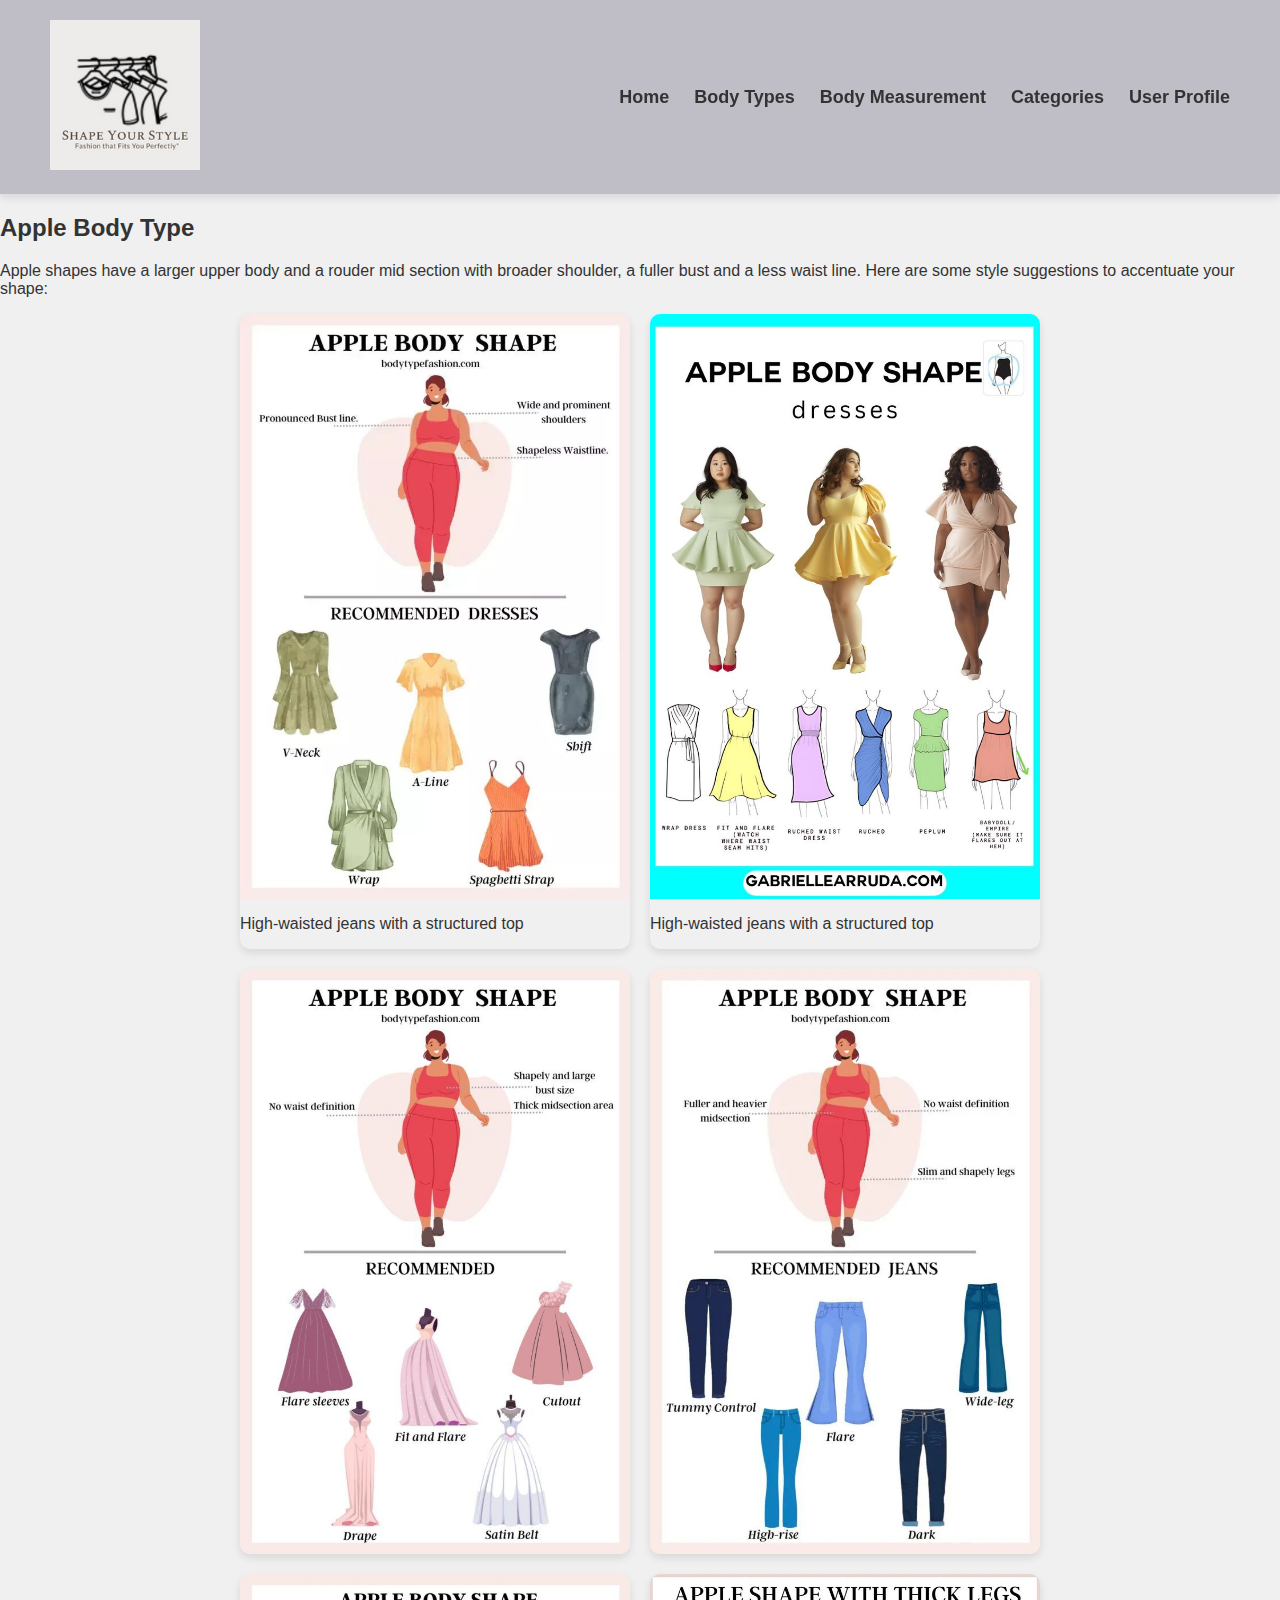
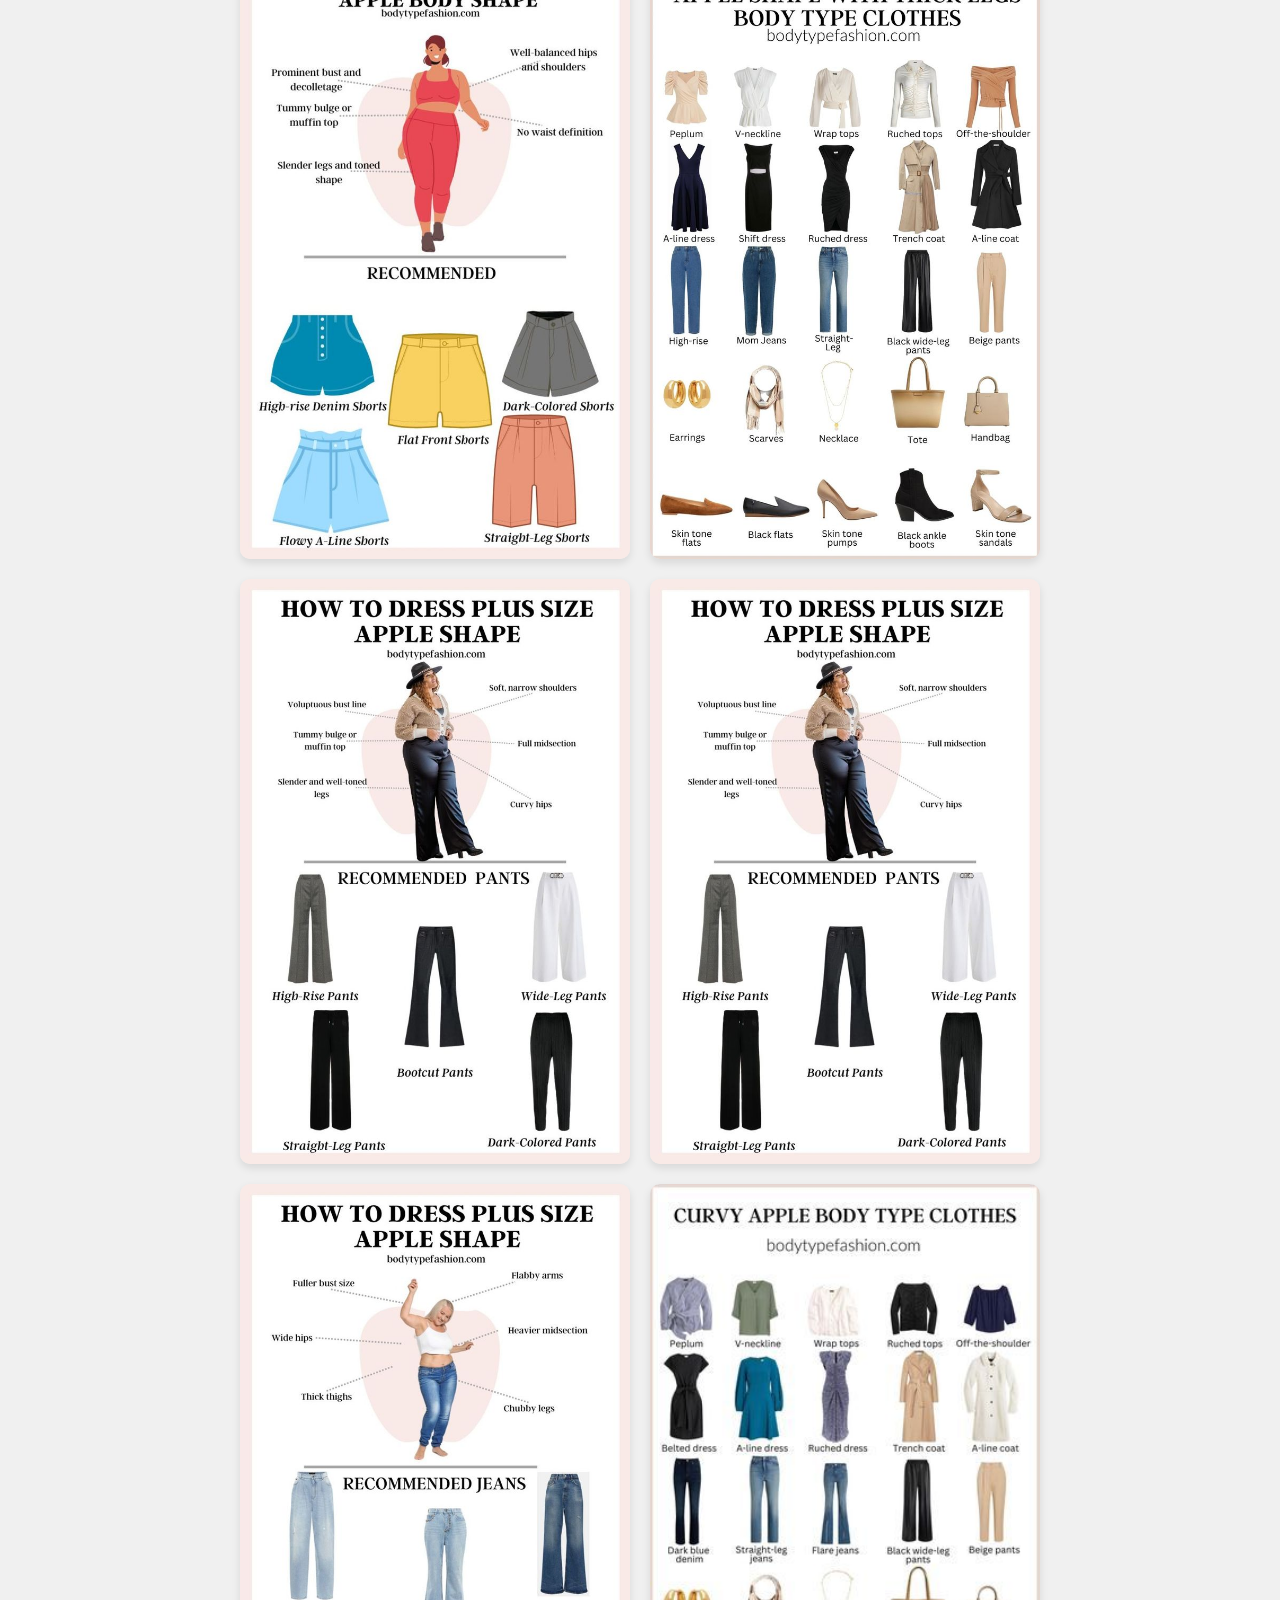
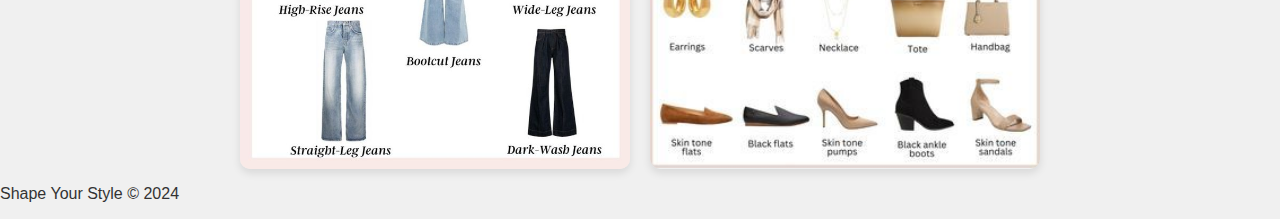
<file: apple.html>
<!DOCTYPE html>
<html lang="en">
<head>
    <meta charset="UTF-8">
    <meta name="viewport" content="width=device-width, initial-scale=1.0">
    <title>Bohemian Wear</title>
    <link rel="stylesheet" href="styles.css">
</head>
<body>
    <!-- Navigation Menu -->
    <header>
        <nav class="navbar">
            <div class="logo">
                <img src="images/logo.png" alt="Shape Your Style Logo">
            </div>
            <ul class="nav-links">
                <li><a href="index.html">Home</a></li>
                <li><a href="body_types.html">Body Types</a></li>
                <li><a href="body_measurement.html">Body Measurement</a></li>
                <li><a href="categories.html">Categories</a></li>
                <li><a href="user_profile.html">User Profile</a></li>
            </ul>
            <div class="hamburger">
                <span></span>
                <span></span>
                <span></span>
            </div>
        </nav>
    </header>
    <main>
        <h2>Apple Body Type</h2>
        <p>Apple shapes have a larger upper body and a rouder mid section with broader shoulder, a fuller bust and a less waist line. Here are some style suggestions to accentuate your shape:</p>
        <div class="masonry-gallery">
            <div class="gallery-item">
                <img src="images/Apple/a1.jpg" alt="Outfit 1">
                <p>High-waisted jeans with a structured top</p>
            </div>
            <div class="gallery-item">
                <img src="images/Apple/a2.jpg" alt="Outfit 2">
                <p>High-waisted jeans with a structured top</p>
            </div>
            <div class="gallery-item">
                <img src="images/Apple/a3.jpg" alt="Outfit 3">
    
            </div>
            <div class="gallery-item">
                <img src="images/Apple/a4.jpg" alt="Outfit 4">
                
            </div>
            <div class="gallery-item">
                <img src="images/Apple/a5.jpg" alt="Outfit 5">
        
            </div>
            <div class="gallery-item">
                <img src="images/Apple/a6.jpeg" alt="Outfit 6">
     
            </div>
            <div class="gallery-item">
                <img src="images/Apple/a7.jpg" alt="Outfit 7">
    
            </div>
            <div class="gallery-item">
                <img src="images/Apple/a8.jpg" alt="Outfit 8">
       
            </div>
            <div class="gallery-item">
                <img src="images/Apple/a9.jpg" alt="Outfit 9">
         
            </div><div class="gallery-item">
                <img src="images/Apple/a10.jpeg" alt="Outfit 10">
             
            </div>
      
        </div>
    </main>

    <footer>
        <p>Shape Your Style © 2024</p>
    </footer>
</body>
</html>
</file>
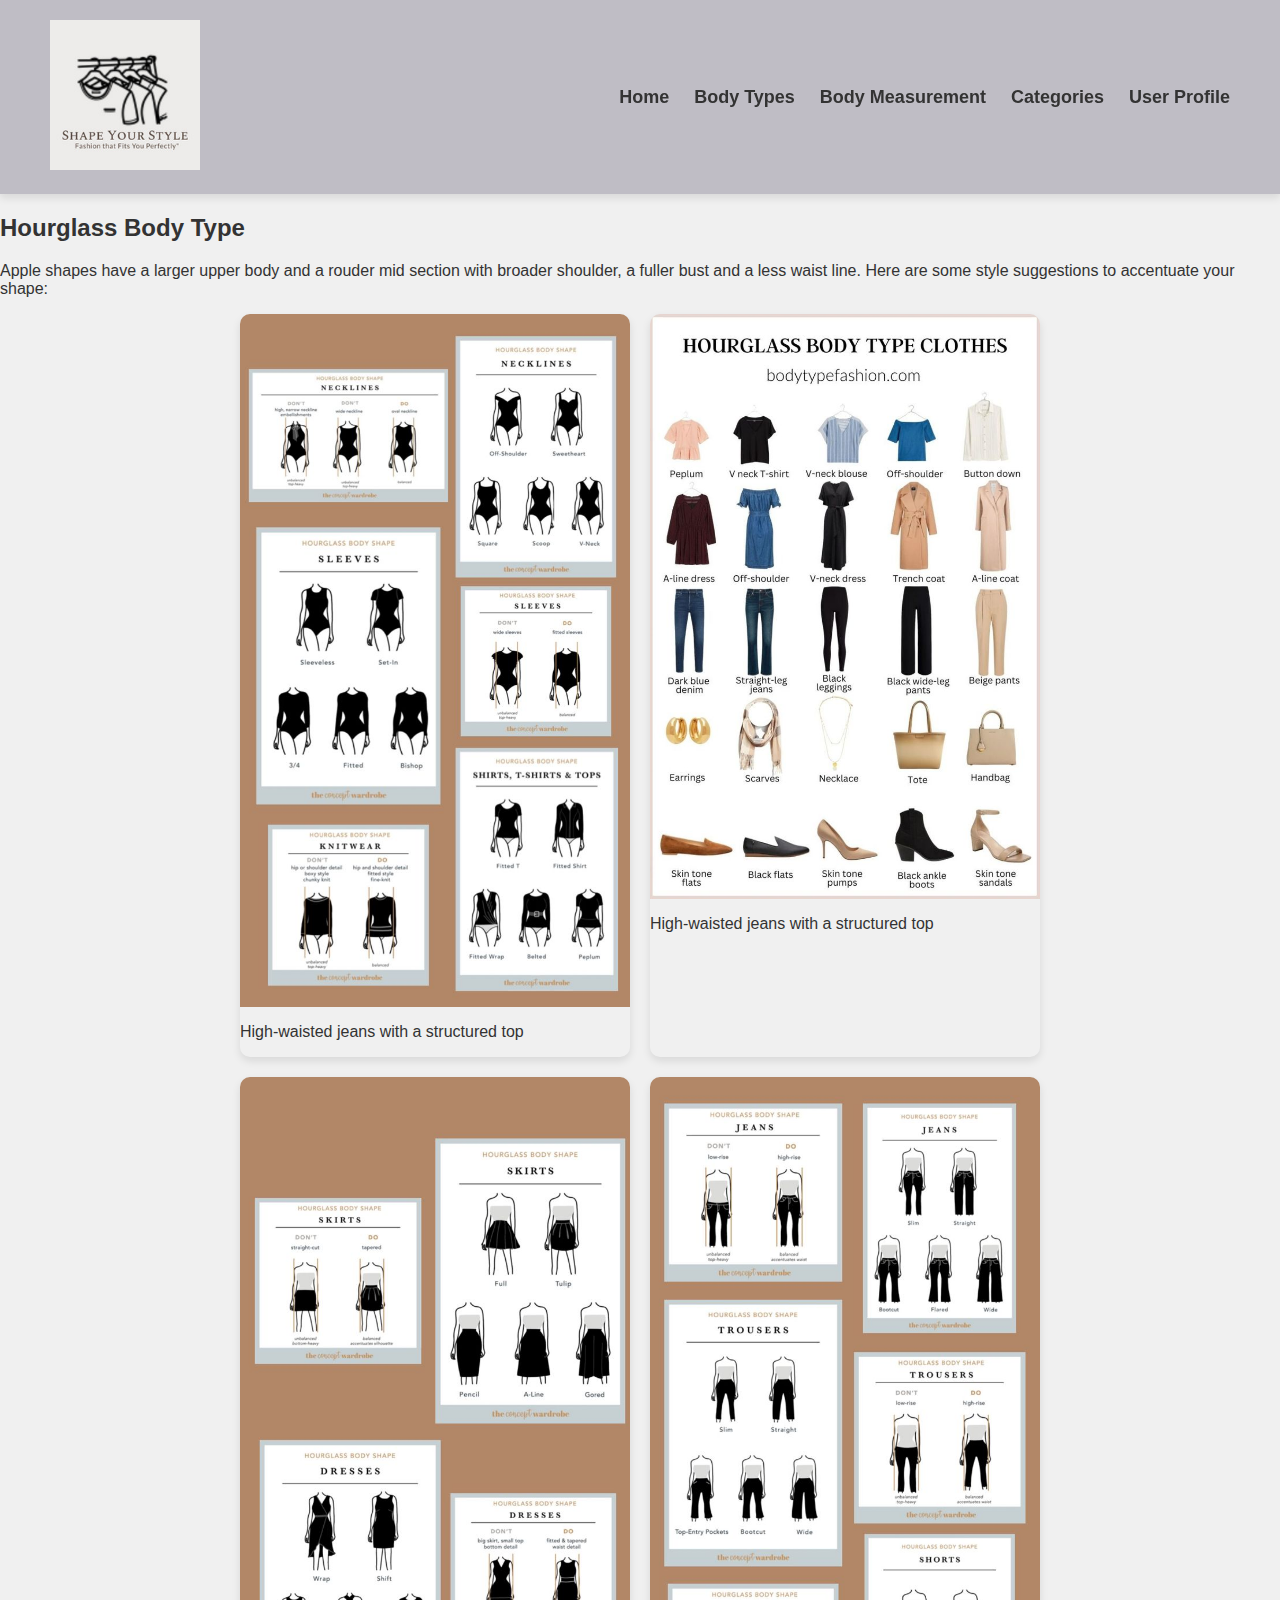
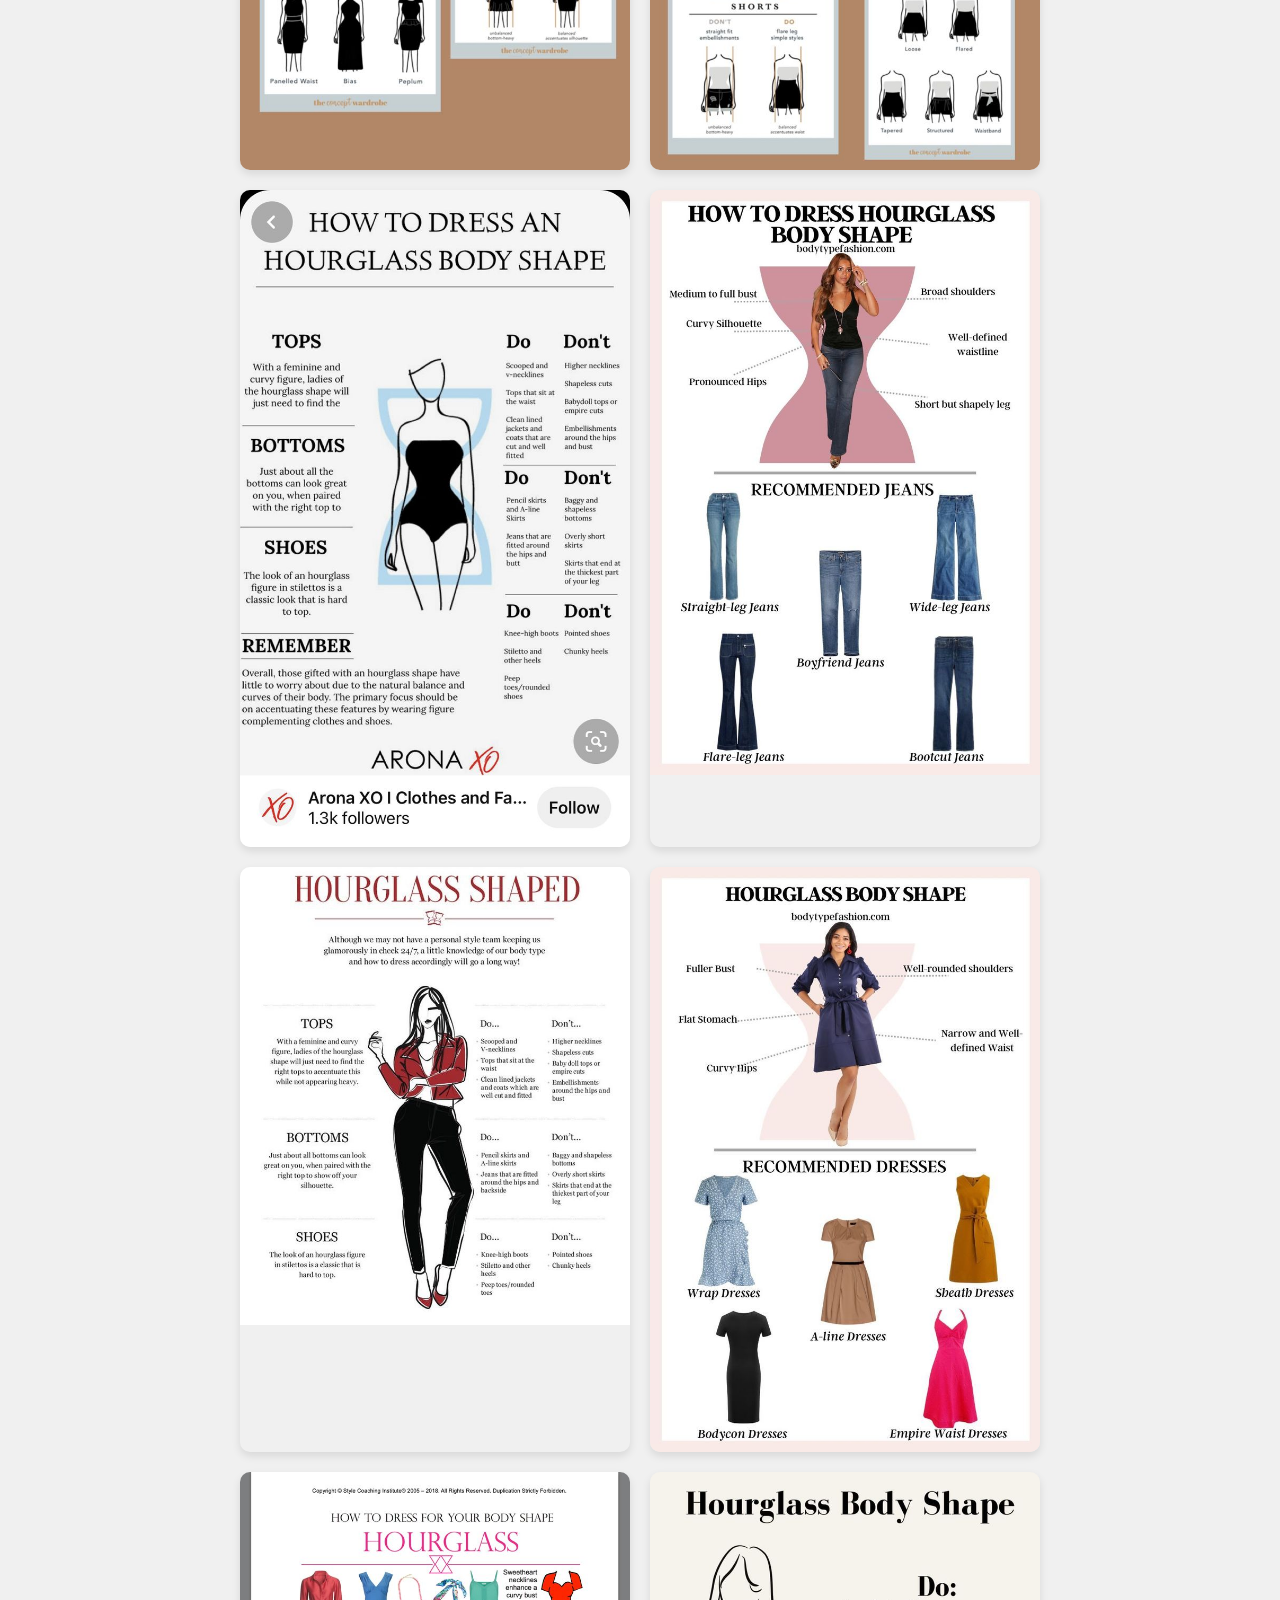
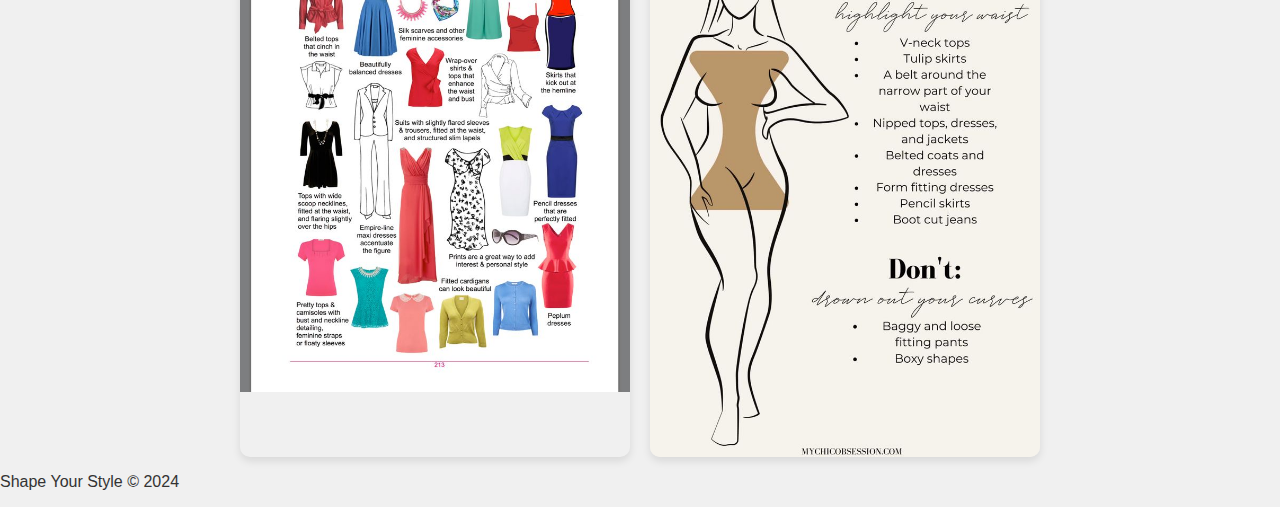
<file: hourglass.html>
<!DOCTYPE html>
<html lang="en">
<head>
    <meta charset="UTF-8">
    <meta name="viewport" content="width=device-width, initial-scale=1.0">
    <title>Bohemian Wear</title>
    <link rel="stylesheet" href="styles.css">
</head>
<body>
    <!-- Navigation Menu -->
    <header>
        <nav class="navbar">
            <div class="logo">
                <img src="images/logo.png" alt="Shape Your Style Logo">
            </div>
            <ul class="nav-links">
                <li><a href="index.html">Home</a></li>
                <li><a href="body_types.html">Body Types</a></li>
                <li><a href="body_measurement.html">Body Measurement</a></li>
                <li><a href="categories.html">Categories</a></li>
                <li><a href="user_profile.html">User Profile</a></li>
            </ul>
            <div class="hamburger">
                <span></span>
                <span></span>
                <span></span>
            </div>
        </nav>
    </header>
    <main>
        <h2>Hourglass Body Type</h2>
        <p>Apple shapes have a larger upper body and a rouder mid section with broader shoulder, a fuller bust and a less waist line. Here are some style suggestions to accentuate your shape:</p>
        <div class="masonry-gallery">
            <div class="gallery-item">
                <img src="images/hourglass/h (1).jpeg" alt="Outfit 1">
                <p>High-waisted jeans with a structured top</p>
            </div>
            <div class="gallery-item">
                <img src="images/hourglass/h (2).jpeg" alt="Outfit 2">
                <p>High-waisted jeans with a structured top</p>
            </div>
            <div class="gallery-item">
                <img src="images/hourglass/h (3).jpeg" alt="Outfit 3">
    
            </div>
            <div class="gallery-item">
                <img src="images/hourglass/h (4).jpeg" alt="Outfit 4">
                
            </div>
            <div class="gallery-item">
                <img src="images/hourglass/h (5).jpeg" alt="Outfit 5">
        
            </div>
            <div class="gallery-item">
                <img src="images/hourglass/h (7).jpeg" alt="Outfit 6">
     
            </div>
            <div class="gallery-item">
                <img src="images/hourglass/h (6).jpeg" alt="Outfit 7">
    
            </div>
            <div class="gallery-item">
                <img src="images/hourglass/h (8).jpeg" alt="Outfit 8">
       
            </div>
            <div class="gallery-item">
                <img src="images/hourglass/h (9).jpeg" alt="Outfit 9">
         
            </div><div class="gallery-item">
                <img src="images/hourglass/h (10).jpeg" alt="Outfit 10">
             
            </div>
      
        </div>
    </main>

    <footer>
        <p>Shape Your Style © 2024</p>
    </footer>
</body>
</html>
</file>
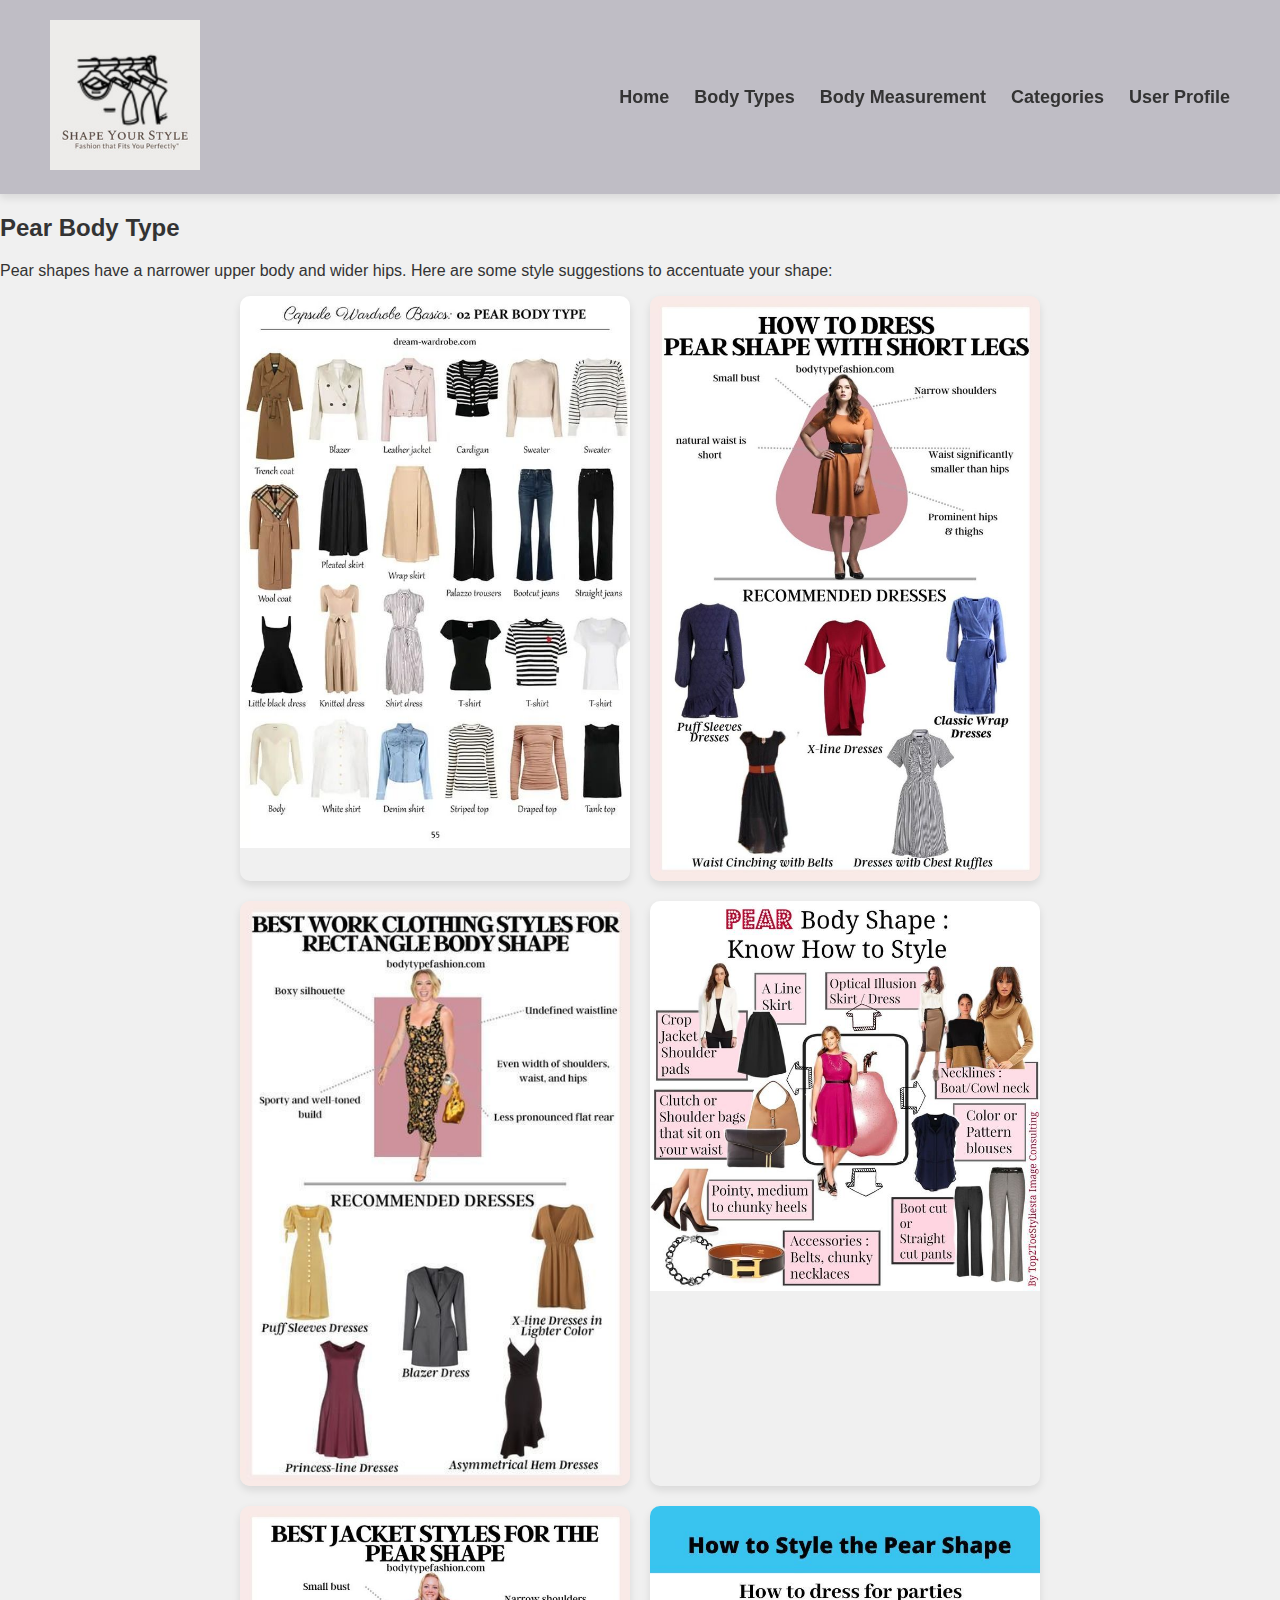
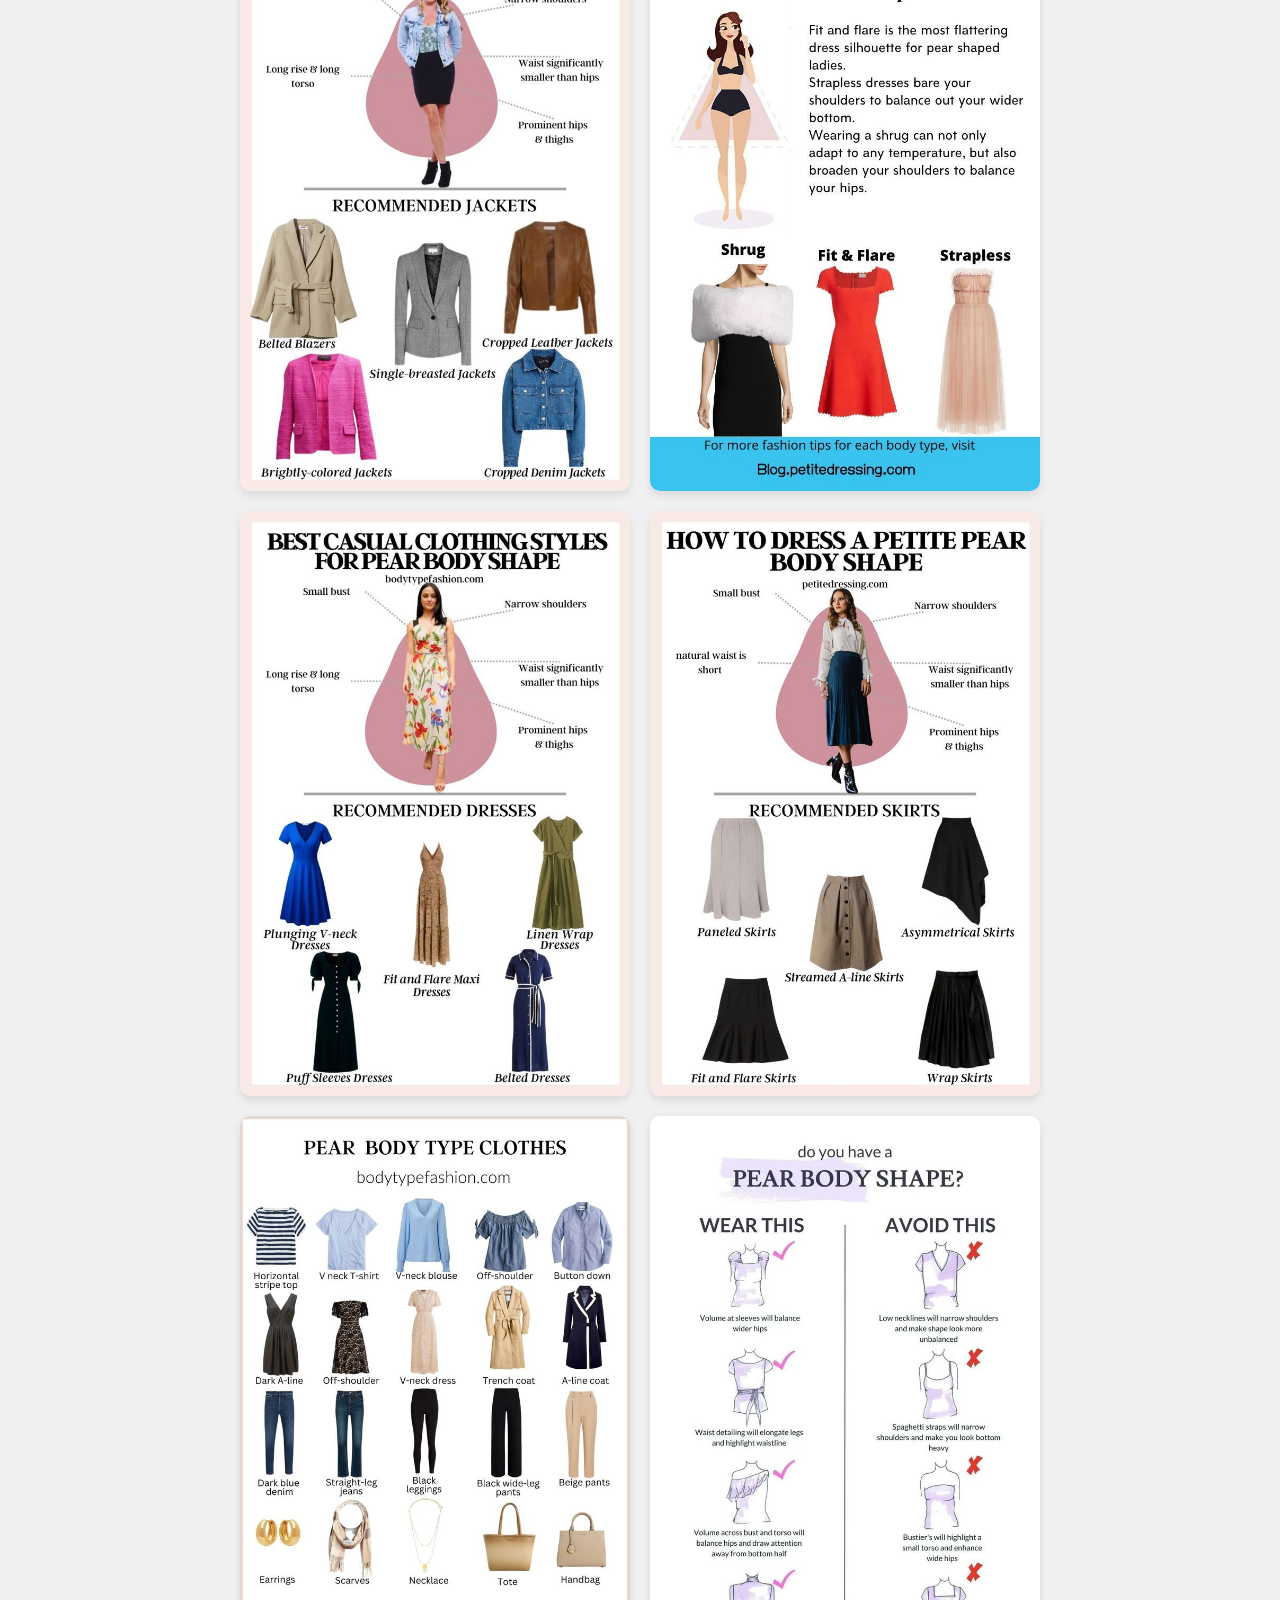
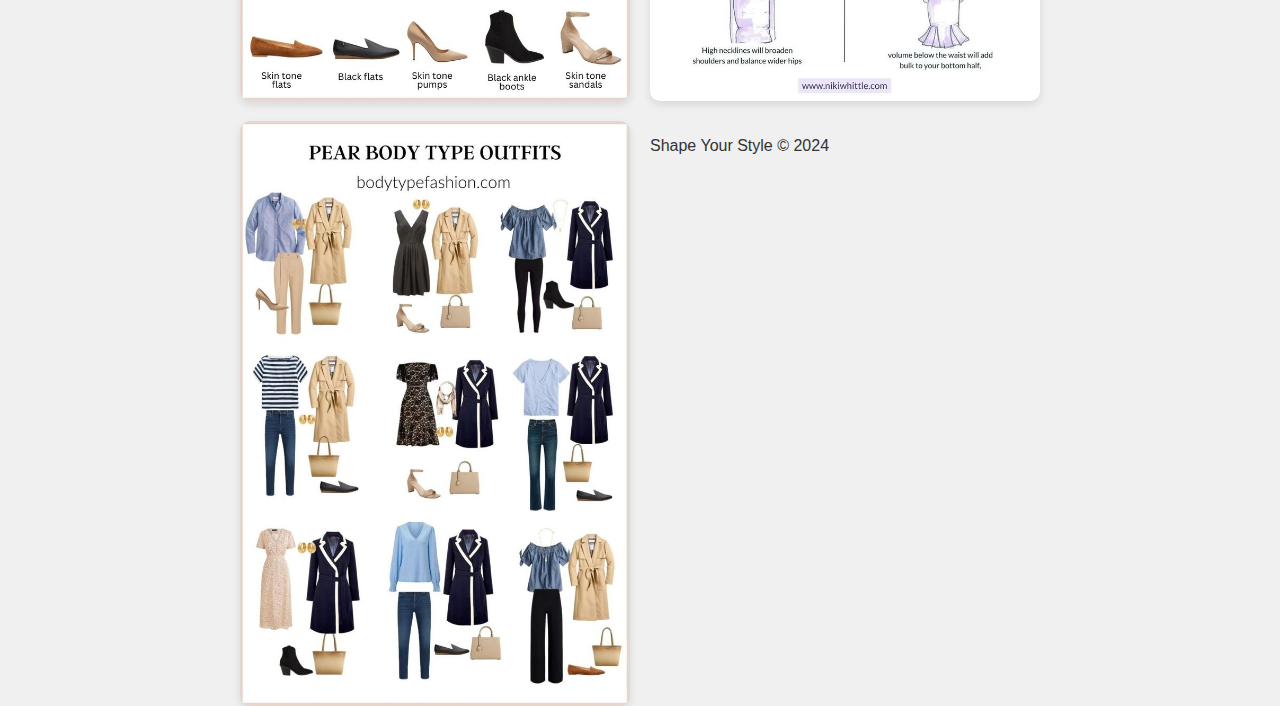
<file: pear.html>
<!DOCTYPE html>
<html lang="en">
<head>
    <meta charset="UTF-8">
    <meta name="viewport" content="width=device-width, initial-scale=1.0">
    <title>Bohemian Wear</title>
    <link rel="stylesheet" href="styles.css">
</head>
<body>
    <!-- Navigation Menu -->
    <header>
        <nav class="navbar">
            <div class="logo">
                <img src="images/logo.png" alt="Shape Your Style Logo">
            </div>
            <ul class="nav-links">
                <li><a href="index.html">Home</a></li>
                <li><a href="body_types.html">Body Types</a></li>
                <li><a href="body_measurement.html">Body Measurement</a></li>
                <li><a href="categories.html">Categories</a></li>
                <li><a href="user_profile.html">User Profile</a></li>
            </ul>
            <div class="hamburger">
                <span></span>
                <span></span>
                <span></span>
            </div>
        </nav>
    </header>
    <main>
        <h2>Pear Body Type</h2>
        <p>Pear shapes have a narrower upper body and wider hips. Here are some style suggestions to accentuate your shape:</p>
        <div class="masonry-gallery">
            <div class="gallery-item">
                <img src="images/pear/p (1).jpeg" alt="Outfit 1">
            </div>
            <div class="gallery-item">
                <img src="images/pear/p (2).jpeg" alt="Outfit 1">
            </div>
            <div class="gallery-item">
                <img src="images/pear/p (3).jpeg" alt="Outfit 1">
            </div>
            <div class="gallery-item">
                <img src="images/pear/p (4).jpeg" alt="Outfit 1">
            </div>
            <div class="gallery-item">
                <img src="images/pear/p (5).jpeg" alt="Outfit 1">
            </div>
            <div class="gallery-item">
                <img src="images/pear/p (6).jpeg" alt="Outfit 1">
            </div>
            <div class="gallery-item">
                <img src="images/pear/p (7).jpeg" alt="Outfit 1">
            </div>
            <div class="gallery-item">
                <img src="images/pear/p (8).jpeg" alt="Outfit 1">
            </div>
            <div class="gallery-item">
                <img src="images/pear/p (9).jpeg" alt="Outfit 1">
            </div>
            <div class="gallery-item">
                <img src="images/pear/p (10).jpeg" alt="Outfit 1">
            </div>
            <div class="gallery-item">
                <img src="images/pear/p (11).jpeg" alt="Outfit 1">
            </div>
            
    <footer>
        <p>Shape Your Style © 2024</p>
    </footer>
</body>
</html>
</file>
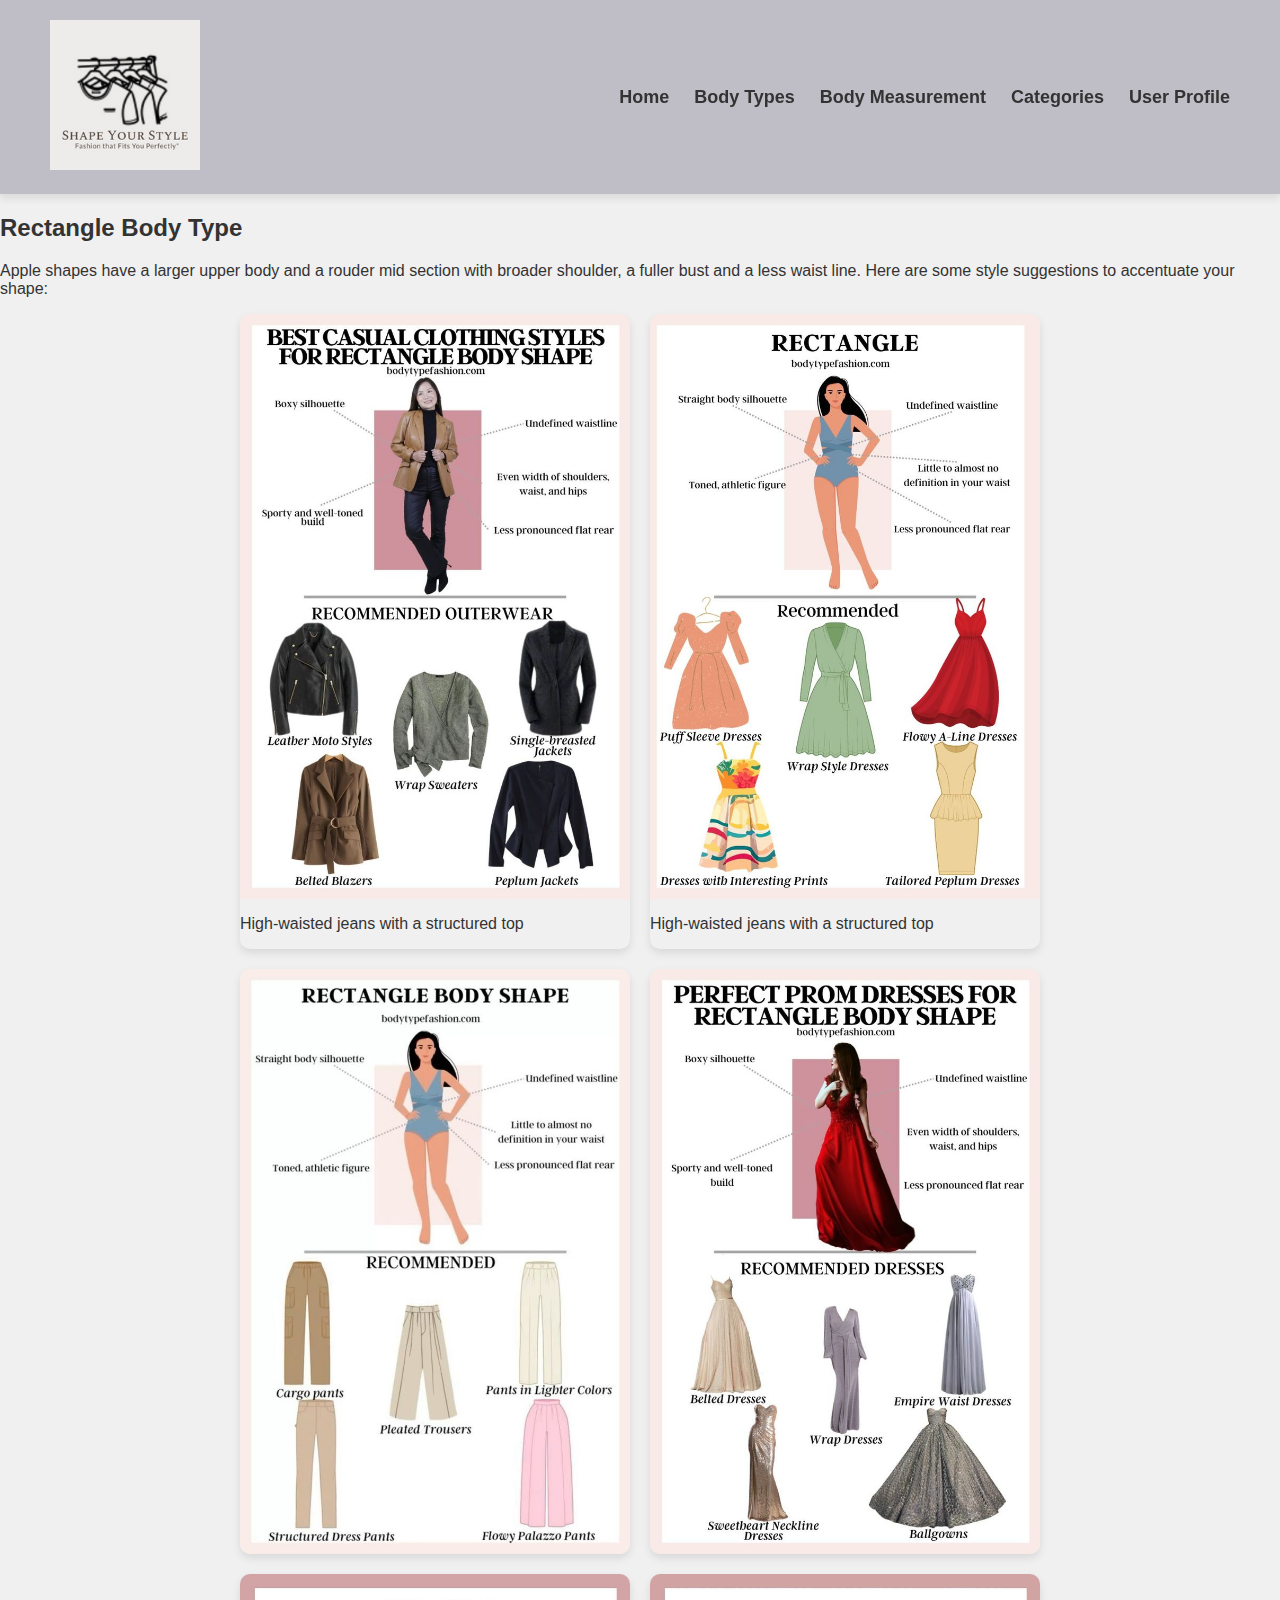
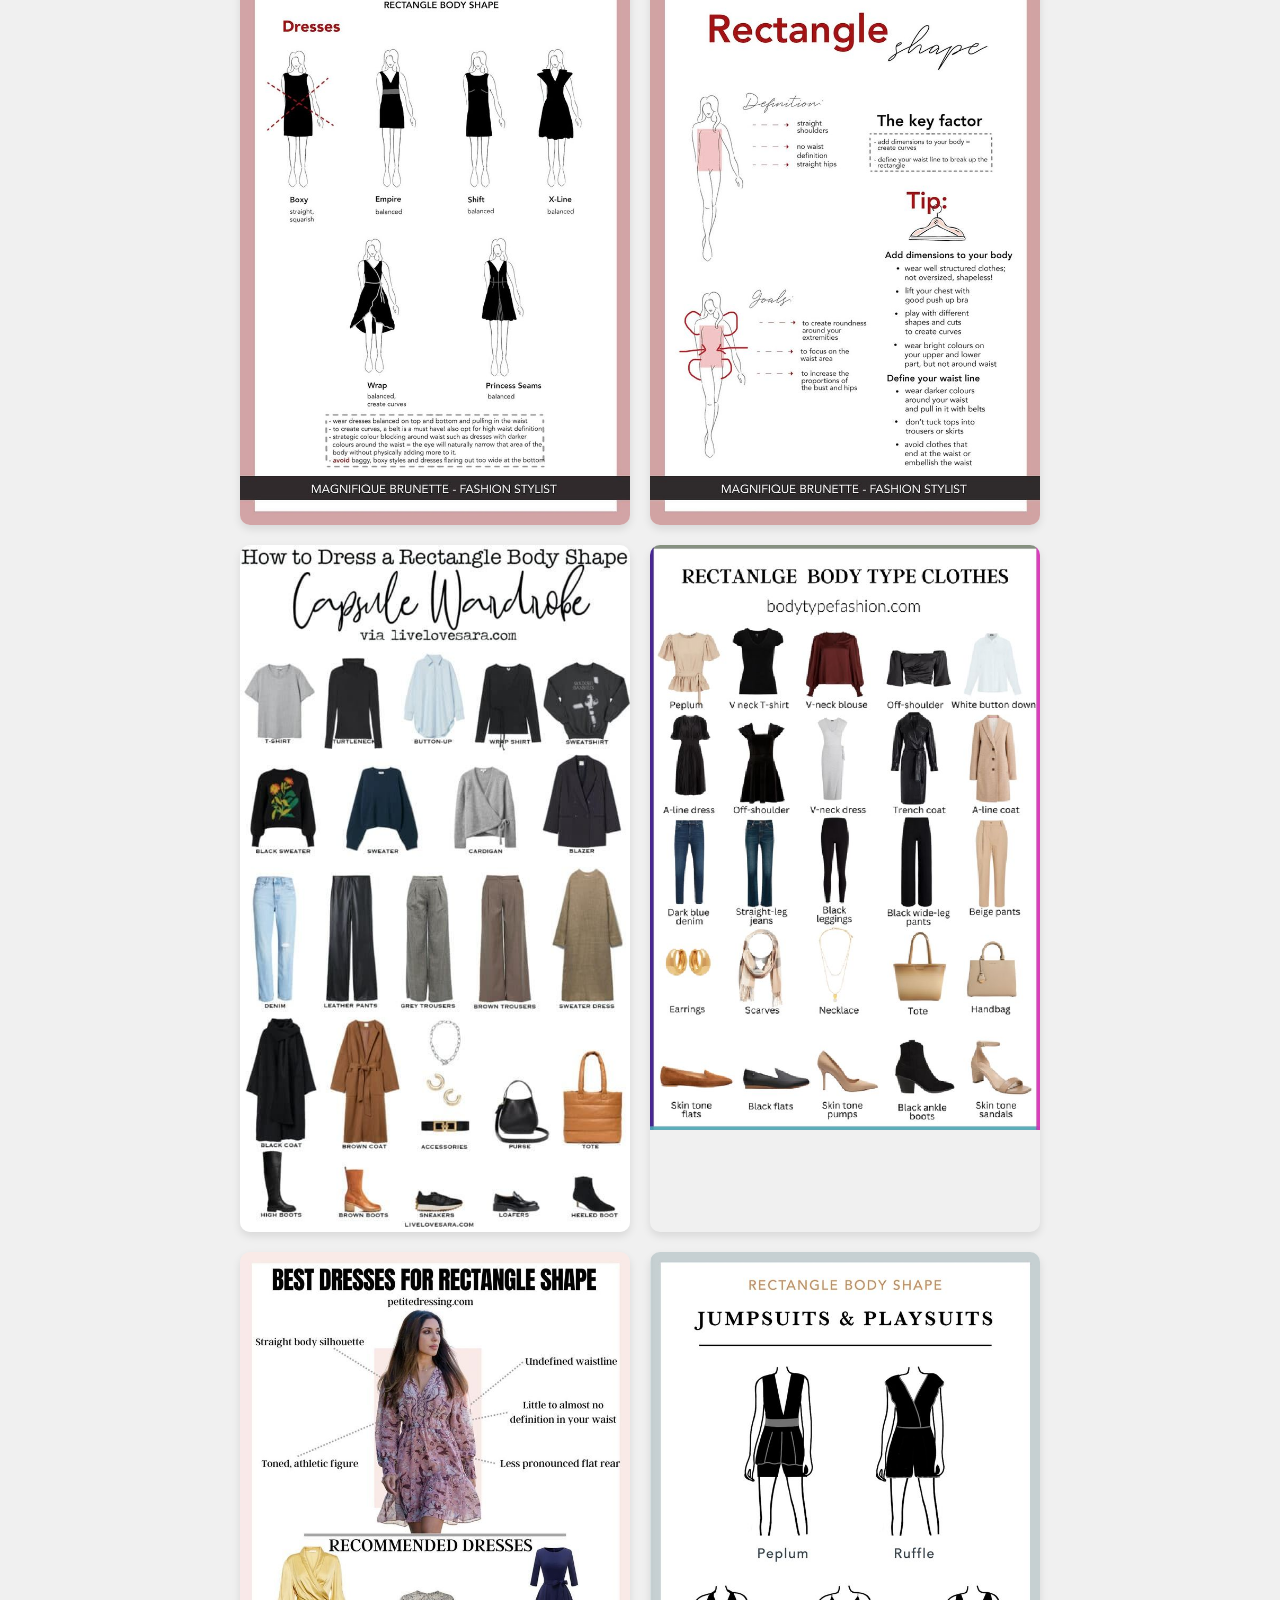
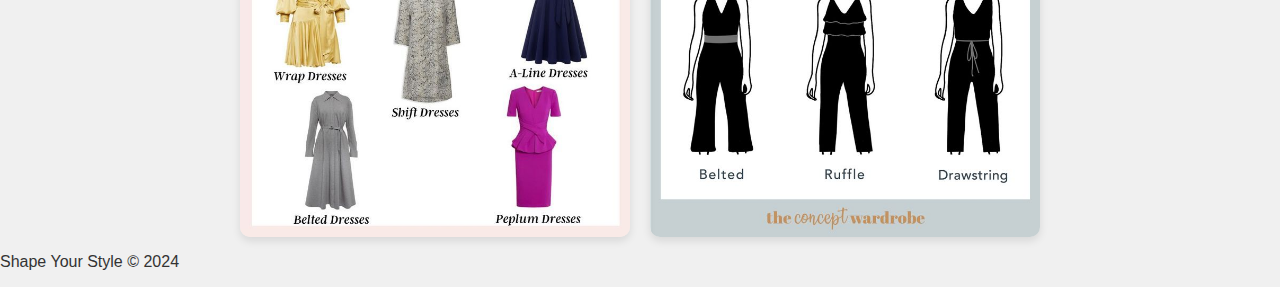
<file: rectangle.html>
<!DOCTYPE html>
<html lang="en">
<head>
    <meta charset="UTF-8">
    <meta name="viewport" content="width=device-width, initial-scale=1.0">
    <title>Bohemian Wear</title>
    <link rel="stylesheet" href="styles.css">
</head>
<body>
    <!-- Navigation Menu -->
    <header>
        <nav class="navbar">
            <div class="logo">
                <img src="images/logo.png" alt="Shape Your Style Logo">
            </div>
            <ul class="nav-links">
                <li><a href="index.html">Home</a></li>
                <li><a href="body_types.html">Body Types</a></li>
                <li><a href="body_measurement.html">Body Measurement</a></li>
                <li><a href="categories.html">Categories</a></li>
                <li><a href="user_profile.html">User Profile</a></li>
            </ul>
            <div class="hamburger">
                <span></span>
                <span></span>
                <span></span>
            </div>
        </nav>
    </header>
    <main>
        <h2>Rectangle Body Type</h2>
        <p>Apple shapes have a larger upper body and a rouder mid section with broader shoulder, a fuller bust and a less waist line. Here are some style suggestions to accentuate your shape:</p>
        <div class="masonry-gallery">
            <div class="gallery-item">
                <img src="images/rectangle/r (1).jpeg" alt="Outfit 1">
                <p>High-waisted jeans with a structured top</p>
            </div>
            <div class="gallery-item">
                <img src="images/rectangle/r (2).jpeg" alt="Outfit 2">
                <p>High-waisted jeans with a structured top</p>
            </div>
            <div class="gallery-item">
                <img src="images/rectangle/r (3).jpeg" alt="Outfit 3">
    
            </div>
            <div class="gallery-item">
                <img src="images/rectangle/r (4).jpeg" alt="Outfit 4">
                
            </div>
            <div class="gallery-item">
                <img src="images/rectangle/r (5).jpeg" alt="Outfit 5">
        
            </div>
            <div class="gallery-item">
                <img src="images/rectangle/r (6).jpeg" alt="Outfit 6">
     
            </div>
            <div class="gallery-item">
                <img src="images/rectangle/r (7).jpeg" alt="Outfit 7">
    
            </div>
            <div class="gallery-item">
                <img src="images/rectangle/r (8).jpeg" alt="Outfit 8">
       
            </div>
            <div class="gallery-item">
                <img src="images/rectangle/r (9).jpeg" alt="Outfit 9">
         
            </div><div class="gallery-item">
                <img src="images/rectangle/r(10).jpeg" alt="Outfit 10">
             
            </div>
      
        </div>
    </main>

    <footer>
        <p>Shape Your Style © 2024</p>
    </footer>
</body>
</html>
</file>
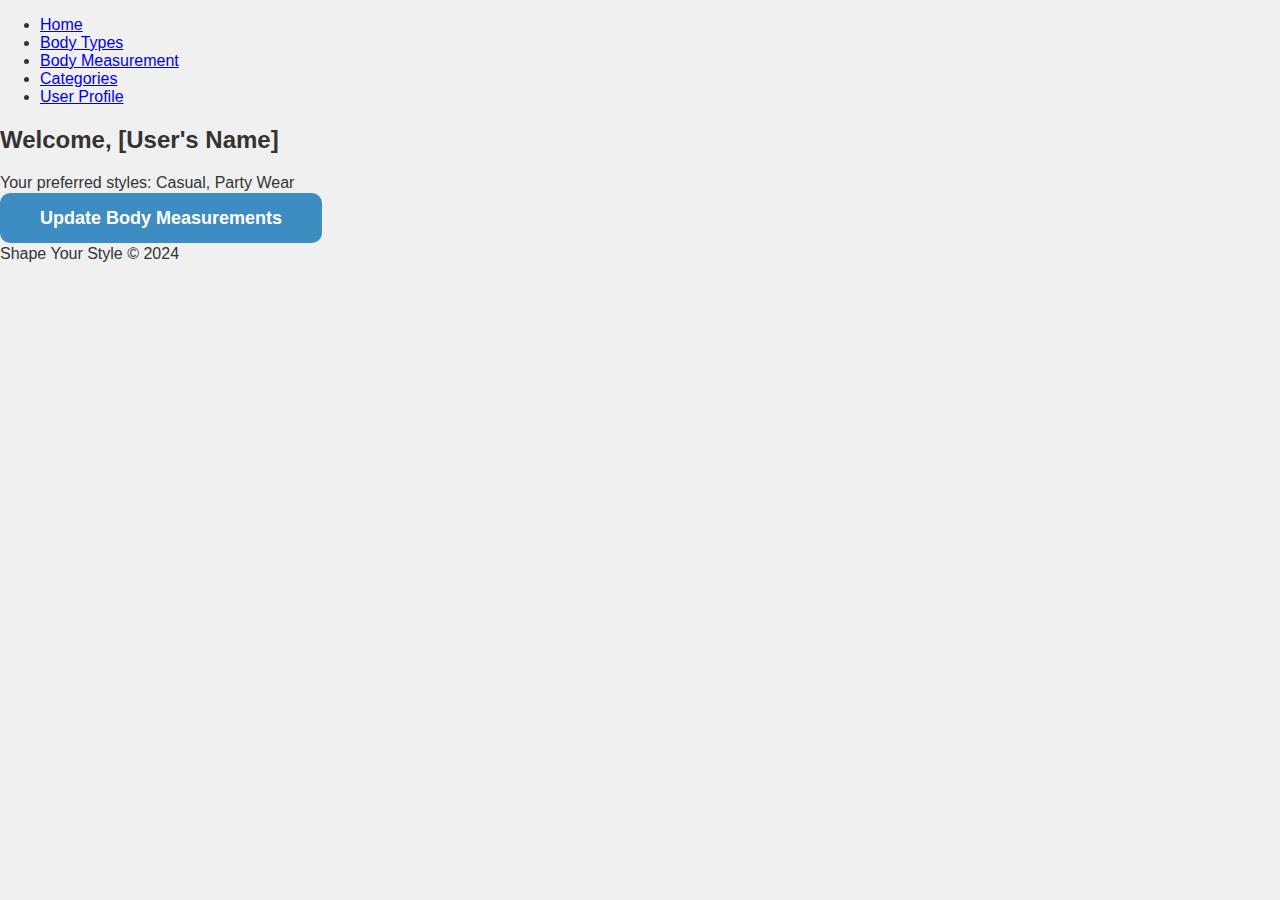
<file: user_profile.html>
<!DOCTYPE html>
<html lang="en">
<head>
    <meta charset="UTF-8">
    <meta name="viewport" content="width=device-width, initial-scale=1.0">
    <title>User Profile</title>
    <link rel="stylesheet" href="styles.css">
</head>
<body>

    <!-- Navigation Menu (reuse from index.html) -->
    <header>
        <nav>
            <ul>
                <li><a href="index.html">Home</a></li>
                <li><a href="body_types.html">Body Types</a></li>
                <li><a href="body_measurement.html">Body Measurement</a></li>
                <li><a href="categories.html">Categories</a></li>
                <li><a href="user_profile.html">User Profile</a></li>
            </ul>
        </nav>
    </header>

    <!-- User Profile Content -->
    <main>
        <h2>Welcome, [User's Name]</h2>
        <p>Your preferred styles: Casual, Party Wear</p>

        <a href="body_measurement.html" class="cta-button">Update Body Measurements</a>
    </main>

    <footer>
        <p>Shape Your Style © 2024</p>
    </footer>

</body>
</html>
</file>
<file: styles.css>
/* Global Styles */
body {
    margin: 0;
    font-family: 'Poppins', sans-serif;
    color: #333;
    background-color: #f0f0f0;
}

/* Navigation Menu */
.navbar {
    display: flex;
    justify-content: space-between;
    align-items: center;
    background-color: #bfbdc5;
    padding: 20px 50px;
    box-shadow: 0 4px 8px rgba(0, 0, 0, 0.1);
    position: sticky;
    top: 0;
    z-index: 100;
}

.navbar .logo img {
    width: 150px;
}

.nav-links {
    list-style-type: none;
    display: flex;
    gap: 25px;
}

.nav-links li a {
    text-decoration: none;
    color: #333;
    font-size: 18px;
    font-weight: bold;
    transition: color 0.3s ease;
}

.nav-links li a:hover {
    color: #ff6347;
}

.hamburger {
    display: none;
    flex-direction: column;
    cursor: pointer;
}

.hamburger span {
    height: 3px;
    width: 25px;
    background-color: #333;
    margin: 5px;
}

/* Hero Section */
.hero {
    height: 100vh;
    background-image: url('images/background.jpg');
    background-size: cover;
    background-position: center;
    display: flex;
    justify-content: center;
    align-items: center;
    color: white;
    text-align: center;
    position: relative;
}

.hero::before {
    content: "";
    position: absolute;
    top: 0;
    left: 0;
    right: 0;
    bottom: 0;
    background-color: rgba(0, 0, 0, 0.5);
}

.hero-content {
    z-index: 1;
}

.hero h1 {
    font-size: 64px;
    font-weight: 800;
    margin-bottom: 20px;
}

.hero p {
    font-size: 20px;
    margin-bottom: 30px;
}

.cta-button {
    background-color: #ff6347;
    color: white;
    padding: 20px 40px; /* Increased button size */
    text-decoration: none;
    border-radius: 10px;
    font-size: 20px;
    font-weight: bold;
    transition: background-color 0.3s ease, transform 0.3s ease;
}

.cta-button:hover {
    background-color: #ff4500;
    transform: scale(1.05); /* Add button scale effect */
}

/* Body Types Section */
.body-types-section {
    padding: 50px;
    text-align: center;
    background-color: #fff;
}

.body-types-grid {
    display: grid;
    grid-template-columns: repeat(auto-fit, minmax(250px, 1fr));
    gap: 20px;
    margin-top: 30px;
}

.body-type-card {
    background-color: #f9f9f9;
    padding: 20px;
    border-radius: 8px;
    box-shadow: 0 4px 8px rgba(0, 0, 0, 0.1);
    transition: transform 0.3s ease;
}

.body-type-card:hover {
    transform: scale(1.05);
}

.body-type-card img {
    width: 100%;
    height: 500px; /* Increased image height */
    object-fit: cover;
    border-radius: 8px;
    margin-bottom: 15px;
}

.body-type-card button {
    background-color: #8e38c0;
    color: white;
    padding: 15px 30px; /* Bigger buttons */
    border: none;
    border-radius: 5px;
    cursor: pointer;
    font-size: 18px;
    font-weight: bold;
    transition: background-color 0.3s ease, transform 0.3s ease;
}

.body-type-card button:hover {
    background-color: #8248b1;
    transform: scale(1.05);
}

/* Categories Section */
.categories-section {
    padding: 50px;
    text-align: center;
    background-color: #fff;
}

.categories-grid {
    display: grid;
    grid-template-columns: repeat(auto-fit, minmax(300px, 1fr)); /* Increased min-width for bigger images */
    gap: 40px; /* Increased gap between items */
    margin-top: 40px;
}

.category-card {
    background-color: #f9f9f9;
    padding: 25px;
    border-radius: 10px;
    box-shadow: 0 6px 12px rgba(0, 0, 0, 0.1); /* Slightly larger shadow */
    transition: transform 0.3s ease, box-shadow 0.3s ease; /* Added box-shadow transition */
}

.category-card:hover {
    transform: scale(1.07);
    box-shadow: 0 8px 16px rgba(0, 0, 0, 0.15); /* Slightly larger shadow on hover */
}

.category-card img {
    width: 100%;
    height: 500px; /* Larger image height to fit the full photo */
    object-fit: cover;
    border-radius: 10px;
    margin-bottom: 20px;
}

.category-card button {
    background-color: #ff6347;
    color: white;
    padding: 20px 40px; /* Bigger button for more prominence */
    border: none;
    border-radius: 10px;
    cursor: pointer;
    font-size: 22px; /* Bigger font size for better visibility */
    font-weight: bold;
    transition: background-color 0.3s ease, transform 0.3s ease;
}

.category-card button:hover {
    background-color: #ff4500;
    transform: scale(1.05);
}
/* Body Measurement Form */
.form-section {
    display: flex;
    justify-content: center;
    align-items: center;
    height: 80vh;
    background-color: #f0f0f0;
}

.form-container {
    background-color: #fff;
    padding: 40px;
    border-radius: 10px;
    box-shadow: 0 6px 12px rgba(0, 0, 0, 0.1);
    max-width: 500px;
    width: 100%;
    text-align: center;
}

.form-container h2 {
    font-size: 32px;
    font-weight: bold;
    margin-bottom: 20px;
    color: #656ec4;
}

.form-container p {
    font-size: 16px;
    margin-bottom: 30px;
    color: #666;
}

.input-group {
    margin-bottom: 20px;
    text-align: left;
}

.input-group label {
    font-size: 16px;
    color: #333;
    margin-bottom: 8px;
    display: block;
}

.input-group input {
    width: 100%;
    padding: 12px;
    border: 1px solid #ccc;
    border-radius: 5px;
    font-size: 16px;
    transition: border-color 0.3s ease;
}

.input-group input:focus {
    border-color: #ff6347;
    outline: none;
}

.cta-button {
    background-color: #3e8dc2;
    color: white;
    padding: 15px 40px;
    border: none;
    border-radius: 10px;
    cursor: pointer;
    font-size: 18px;
    font-weight: bold;
    transition: background-color 0.3s ease, transform 0.3s ease;
}
/* Masonry Gallery */
.category-section {
    padding: 50px;
    text-align: center;
    background-color: #f0f0f0;
}

.category-section h2 {
    font-size: 36px;
    color: #9c7ac9;
    margin-bottom: 20px;
}

.masonry-gallery {
    display: flex;
    flex-wrap: wrap;
    gap: 20px;
    justify-content: center;
}

.gallery-item {
    flex: 1 1 400px; /* Base width for items */
    overflow: hidden;
    border-radius: 10px;
    box-shadow: 0 4px 8px rgba(0, 0, 0, 0.1);
    transition: transform 0.3s ease;
}

.gallery-item img {
    width: 100%;
    height: auto;
    display: block;
    transition: transform 0.3s ease;
    cursor: pointer;
}

.gallery-item:hover {
    transform: scale(1.05);
}

.gallery-item:hover img {
    transform: scale(1.1);
}

/* Masonry Gallery */
.masonry-gallery {
    display: grid;
    grid-template-columns: repeat(2, 1fr); /* Two columns */
    gap: 20px; /* Space between items */
    padding: 0; /* Removes padding around the gallery */
    margin: 0 auto;
    max-width: 800px; /* Adjust as needed to control width */
}

.gallery-item {
    display: flex;
    flex-direction: column;
    overflow: hidden;
    border-radius: 10px;
    box-shadow: 0 4px 8px rgba(0, 0, 0, 0.1);
    transition: transform 0.3s ease;
}

.gallery-item img {
    width: 100%;
    height: auto;
    display: block;
    transition: transform 0.3s ease;
    cursor: pointer;
}

.gallery-item:hover {
    transform: scale(1.05);
}

.gallery-item:hover img {
    transform: scale(1.1);
}
</file>
